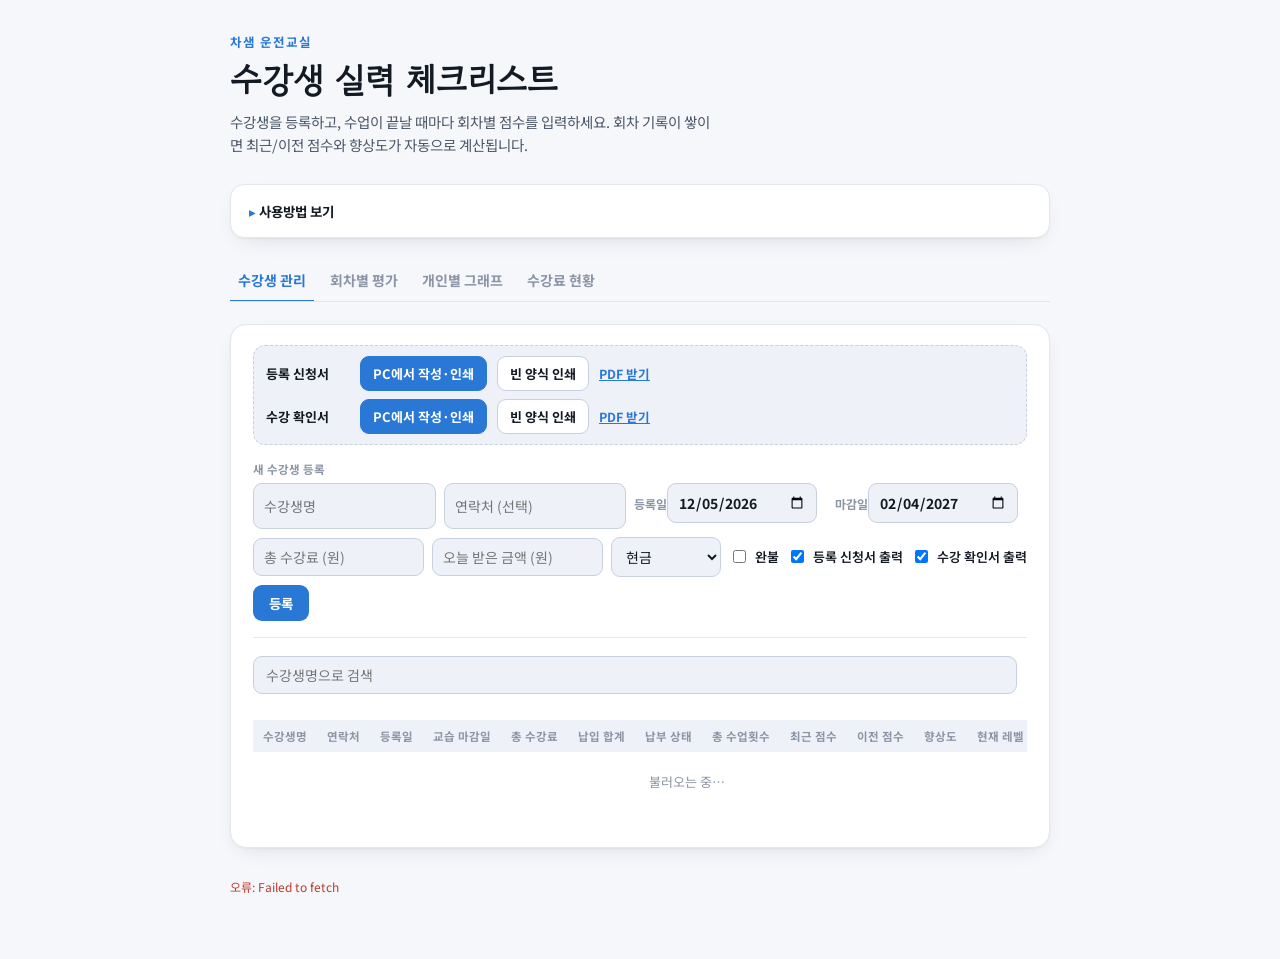
<file: index.html>
<!DOCTYPE html>
<html>
<head>
  <base target="_top">
  <meta charset="utf-8">
  <meta name="viewport" content="width=device-width, initial-scale=1">
  <link rel="preconnect" href="https://fonts.googleapis.com">
  <link rel="preconnect" href="https://fonts.gstatic.com" crossorigin>
  <link href="https://fonts.googleapis.com/css2?family=Gowun+Dodum&family=Noto+Sans+KR:wght@400;500;600;700;800&display=swap" rel="stylesheet">
  <link rel="stylesheet" href="style.css">

</head>
<body>
  <div class="wrap">

    <div class="server-warn" id="serverWarn" hidden></div>

    <header class="top">
      <span class="eyebrow">차샘 운전교실</span>
      <h1>수강생 실력 체크리스트</h1>
      <p class="sub">수강생을 등록하고, 수업이 끝날 때마다 회차별 점수를 입력하세요. 회차 기록이 쌓이면 최근/이전 점수와 향상도가 자동으로 계산됩니다.</p>
    </header>

    <details class="usage-guide">
      <summary>사용방법 보기</summary>
      <ol>
        <li><b>'수강생 관리'</b> 탭에 수강생 기본정보를 입력합니다.</li>
        <li><b>'회차별 평가'</b> 탭에서 수업할 때마다 수강생을 고르고 회차를 입력합니다.</li>
        <li>기본조작부터 위험대처까지 0~100점으로 평가합니다.</li>
        <li>종합점수는 10개 평가항목의 평균으로 자동 계산됩니다.</li>
        <li>이전점수와 향상도는 같은 수강생의 이전 회차 기록을 기준으로 자동 표시됩니다.</li>
        <li>점수 기준: <b>0~59 집중 연습 / 60~74 연습 필요 / 75~89 가능 / 90~100 능숙</b></li>
        <li>점수 셀은 위 색상으로 실력 수준을 쉽게 확인할 수 있습니다 (스프레드시트에서도 동일하게 표시됩니다).</li>
        <li>수강생별 기록을 계속 추가하면 회차별 실력 변화를 누적 관리할 수 있습니다.</li>
      </ol>
    </details>

    <nav class="tabs">
      <button type="button" class="tab-btn is-active" data-tab="roster">수강생 관리</button>
      <button type="button" class="tab-btn" data-tab="sessions">회차별 평가</button>
      <button type="button" class="tab-btn" data-tab="chart">개인별 그래프</button>
      <button type="button" class="tab-btn" data-tab="payments">수강료 현황</button>
    </nav>

    <!-- ================= 탭 1: 수강생 관리 ================= -->
    <section id="tabRoster" class="tab-panel">
      <div class="panel-card">
        <div class="blank-forms">
          <div class="blank-row">
            <b class="blank-name">등록 신청서</b>
            <button type="button" id="fillAppOpen" class="blank-primary">PC에서 작성·인쇄</button>
            <button type="button" id="blankAppPrint">빈 양식 인쇄</button>
            <a class="blank-dl" href="blank_application.pdf" download="실내운전교습_등록신청서_빈양식.pdf">PDF 받기</a>
          </div>
          <div class="blank-row">
            <b class="blank-name">수강 확인서</b>
            <button type="button" id="fillCertOpen" class="blank-primary">PC에서 작성·인쇄</button>
            <button type="button" id="blankCertPrint">빈 양식 인쇄</button>
            <a class="blank-dl" href="blank_certificate.pdf" download="실내운전_수강확인서_빈양식.pdf">PDF 받기</a>
          </div>
        </div>

        <div class="add-student">
          <label>새 수강생 등록</label>
          <div class="add-student-row">
            <input type="text" id="newStudentName" placeholder="수강생명">
            <input type="text" id="newStudentContact" placeholder="연락처 (선택)">
            <label class="date-field"><span>등록일</span><input type="date" id="newStudentDate"></label>
            <label class="date-field"><span>마감일</span><input type="date" id="newStudentEnd"></label>
          </div>
          <div class="add-student-row add-student-row2">
            <input type="text" id="newStudentFee" inputmode="numeric" placeholder="총 수강료 (원)">
            <input type="text" id="newStudentAmount" inputmode="numeric" placeholder="오늘 받은 금액 (원)">
            <select id="newStudentMethod" aria-label="결제방법">
              <option value="현금">현금</option>
              <option value="카드">카드</option>
              <option value="계좌이체">계좌이체</option>
            </select>
            <label class="print-check"><input type="checkbox" id="newStudentPaidOff"> 완불</label>
            <label class="print-check"><input type="checkbox" id="printAppOnAdd" checked> 등록 신청서 출력</label>
            <label class="print-check"><input type="checkbox" id="printCertOnAdd" checked> 수강 확인서 출력</label>
            <button type="button" id="addStudentBtn">등록</button>
          </div>
        </div>

        <div class="roster-search">
          <input type="text" id="rosterSearch" placeholder="수강생명으로 검색">
          <span class="roster-count" id="rosterCount"></span>
        </div>

        <div class="pay-summary" id="paySummary"></div>

        <div class="table-scroll">
          <table class="roster-table">
            <thead>
              <tr>
                <th>수강생명</th><th>연락처</th><th>등록일</th><th>교습 마감일</th><th>총 수강료</th><th>납입 합계</th><th>납부 상태</th><th>총 수업횟수</th>
                <th>최근 점수</th><th>이전 점수</th><th>향상도</th><th>현재 레벨</th>
                <th>강사 메모</th><th></th>
              </tr>
            </thead>
            <tbody id="rosterBody">
              <tr><td colspan="14" class="empty-row">불러오는 중…</td></tr>
            </tbody>
          </table>
        </div>

        <div class="pagination" id="rosterPagination"></div>
      </div>
    </section>

    <!-- ================= 탭 2: 회차별 평가 ================= -->
    <section id="tabSessions" class="tab-panel" hidden>

      <div class="report-card">
        <div class="report-top">
          <div class="field">
            <label for="studentSelect">수강생 선택</label>
            <input type="text" id="studentSearch" class="student-search" placeholder="이름검색">
            <select id="studentSelect"></select>
          </div>
          <div class="field">
            <label>최근 종합점수</label>
            <div class="field-value" id="reportAvg">-</div>
          </div>
          <div class="field">
            <label>이전 점수</label>
            <div class="field-value" id="reportPrev">-</div>
          </div>
          <div class="field">
            <label>향상도</label>
            <div class="field-value" id="reportDelta">-</div>
          </div>
        </div>

        <div class="field-inline">
          <span>현재 레벨 · <b id="reportLevel">-</b></span>
          <span>총 수업횟수 · <b id="reportSessionCount">0</b>회</span>
          <button type="button" class="roster-link report-print-btn" id="reportPrintBtn">성적표 출력</button>
        </div>

        <div class="table-scroll">
          <table class="report-table">
            <thead><tr><th>평가 항목</th><th>최근 점수</th><th>평가</th></tr></thead>
            <tbody id="reportTableBody"></tbody>
          </table>
        </div>

        <div class="report-focus">
          <div class="report-focus-head">🎯 집중 보완 영역</div>
          <div id="focusBody">불러오는 중…</div>
          <div class="focus-memo">
            <label for="focusMemo">강사 메모</label>
            <textarea id="focusMemo" placeholder="이 수강생이 집중해야 할 부분을 메모해보세요..."></textarea>
            <span class="focus-memo-status" id="focusMemoStatus">&nbsp;</span>
          </div>
        </div>
      </div>

      <div class="group" id="sessionFormGroup">
        <div class="group-head session-head">
          <div class="group-title"><span id="sessionFormLabel">새 회차 입력</span><span class="session-no-line"><span id="nextSessionNo">1</span>회차</span></div>
          <input type="date" id="sessionDate" class="date-input">
        </div>

        <div class="subgroup-title"><span>1단계</span>기능시험 항목</div>
        <div id="courseRows"></div>

        <div class="subgroup-title"><span>2단계</span>도로주행 항목</div>
        <div id="roadRows"></div>

        <div class="edit-banner" id="editBanner" hidden>
          <span id="editBannerText"></span>
          <button type="button" id="cancelEditBtn">취소</button>
        </div>

        <div class="session-actions">
          <div class="session-preview">이번 회차 종합점수 미리보기 · <b id="previewTotal">0</b>점</div>
          <button type="button" id="saveSessionBtn">이번 회차 저장</button>
        </div>
      </div>

      <div class="group">
        <div class="group-head">
          <div class="group-title">수업 이력</div>
          <button type="button" class="reset" id="deleteLastBtn">마지막 회차 삭제</button>
        </div>
        <div class="table-scroll">
          <table class="history-table">
            <thead id="historyHead"></thead>
            <tbody id="historyBody">
              <tr><td class="empty-row">아직 기록이 없어요.</td></tr>
            </tbody>
          </table>
        </div>
        <div class="pagination" id="historyPagination"></div>
      </div>
    </section>

    <!-- ================= 탭 3: 그래프 ================= -->
    <section id="tabChart" class="tab-panel" hidden>
      <div class="group">
        <div class="group-head">
          <div class="group-title">종합 그래프<span class="session-no-line" id="chartPeriodLabel"></span></div>
        </div>

        <div class="chart-student-picker">
          <input type="text" id="chartStudentSearch" class="student-search" placeholder="이름">
          <select id="chartStudentSelect"></select>
          <select id="chartMetricSelect">
            <option value="total">종합점수</option>
          </select>
        </div>

        <div class="chart-granularity" id="chartGranularity">
          <button type="button" class="gran-btn is-active" data-gran="day">일</button>
          <button type="button" class="gran-btn" data-gran="week">주</button>
          <button type="button" class="gran-btn" data-gran="month">월</button>
        </div>

        <div id="sessionChartWrap" class="chart-wrap">불러오는 중…</div>
      </div>

      <div class="group">
        <div class="group-head">
          <div class="group-title">기능별 최근 점수<span class="session-no-line" id="itemBarPeriodLabel"></span></div>
        </div>
        <div class="subgroup-title"><span>1단계</span>기능시험 항목</div>
        <div id="itemBarCourse" class="item-bar-list"></div>
        <div class="subgroup-title"><span>2단계</span>도로주행 항목</div>
        <div id="itemBarRoad" class="item-bar-list"></div>
      </div>
    </section>

    <!-- ================= 탭 4: 수강료 현황 (주간/월간) ================= -->
    <section id="tabPayments" class="tab-panel" hidden>
      <div class="group">
        <div class="group-head">
          <div class="group-title">수강료 현황<span class="session-no-line" id="payPeriodLabel"></span></div>
        </div>

        <div class="pay-mode" id="payMode">
          <button type="button" class="pay-mode-btn is-active" data-mode="week">주간</button>
          <button type="button" class="pay-mode-btn" data-mode="month">월간</button>
        </div>

        <div class="pay-nav">
          <button type="button" id="payPrev" aria-label="이전">◀</button>
          <input type="date" id="payDate">
          <button type="button" id="payNext" aria-label="다음">▶</button>
          <button type="button" id="payToday">이번 주</button>
        </div>

        <div class="pay-summary" id="payRangeSummary"></div>

        <div class="table-scroll">
          <table class="history-table pay-table">
            <thead><tr><th>납입일</th><th>수강생명</th><th>결제방법</th><th>납입 금액</th></tr></thead>
            <tbody id="payBody"><tr><td colspan="4" class="empty-row">불러오는 중…</td></tr></tbody>
            <tfoot id="payFoot"></tfoot>
          </table>
        </div>
      </div>
    </section>

    <footer>
      <span class="note" id="statusNote">불러오는 중…</span>
    </footer>
  </div>

  <!-- 수강료 납입 관리 (분납: 계약금 / 중도금 / 잔금) -->
  <dialog id="payDialog" class="pay-dialog">
    <div class="pd-head"><b id="pdTitle"></b><button type="button" id="pdClose" aria-label="닫기">✕</button></div>

    <div class="pd-fee">
      <label for="pdFee">총 수강료</label>
      <input type="text" id="pdFee" inputmode="numeric" placeholder="금액 (원)">
      <span id="pdStatus" class="pay-badge"></span>
    </div>
    <div class="pd-sums" id="pdSums"></div>

    <div class="table-scroll">
      <table class="history-table pd-table">
        <thead><tr><th>납입일</th><th>구분</th><th>방법</th><th>금액</th><th></th></tr></thead>
        <tbody id="pdBody"></tbody>
      </table>
    </div>

    <div class="pd-add">
      <div class="pd-add-title">납입 추가</div>
      <div class="pd-row">
        <input type="date" id="pdDate">
        <input type="text" id="pdAmount" inputmode="numeric" placeholder="금액 (원)">
        <select id="pdMethod" aria-label="결제방법">
          <option value="현금">현금</option>
          <option value="카드">카드</option>
          <option value="계좌이체">계좌이체</option>
        </select>
      </div>
      <div class="pd-row">
        <input type="text" id="pdMemo" list="pdMemoList" placeholder="구분 (비워두면 자동: 계약금/잔금…)">
        <datalist id="pdMemoList"><option value="계약금"><option value="중도금"><option value="잔금"><option value="전액"></datalist>
      </div>
      <label class="print-check pd-paidoff"><input type="checkbox" id="pdPaidOff"> 완불 처리 (이번 납입으로 모두 납부)</label>
      <div class="pd-msg" id="pdMsg" role="alert" hidden></div>
      <div class="pd-actions">
        <button type="button" id="pdSave">납입 저장</button>
        <button type="button" id="pdUnpaid" class="pd-ghost" hidden>완불 취소</button>
      </div>
    </div>
  </dialog>

  <!-- 양식 작성 화면: 빈칸에 직접 입력한 뒤 인쇄 -->
  <dialog id="fillDialog" class="fill-dialog">
    <div class="fd-head">
      <b id="fdTitle">양식 작성</b>
      <span class="fd-actions">
        <button type="button" id="fdPrint">인쇄</button>
        <button type="button" id="fdClose">닫기</button>
      </span>
    </div>
    <p class="fd-help">파란 칸을 눌러 직접 입력하세요. [ &nbsp; ] 체크 칸은 눌러서 ✓ 표시를 켜고 끌 수 있어요. 인쇄창에서 'PDF로 저장'을 고르면 파일로도 저장돼요.</p>
    <iframe id="fdFrame" title="양식 작성"></iframe>
  </dialog>

  <!-- 서류 업로드 (등록 신청서 / 수강 확인서 파일을 PC에서 올려 수강생별로 보관) -->
  <dialog id="docDialog" class="pay-dialog">
    <div class="pd-head"><b id="ddTitle"></b><button type="button" id="ddClose" aria-label="닫기">✕</button></div>
    <p class="dd-help">PC에 저장된 서류 파일(PDF, 사진, 워드 등)을 올리면 수강생별로 구글 드라이브에 보관돼요. 파일 하나당 최대 8MB예요.</p>

    <div class="dd-section">
      <div class="dd-title">등록 신청서</div>
      <ul class="dd-list" id="ddListApplication"></ul>
      <div class="dd-upload">
        <input type="file" id="ddFileApplication" accept=".pdf,.jpg,.jpeg,.png,.gif,.webp,.doc,.docx,.hwp,.hwpx,.xls,.xlsx">
        <button type="button" id="ddUpApplication">업로드</button>
      </div>
    </div>

    <div class="dd-section">
      <div class="dd-title">수강 확인서</div>
      <ul class="dd-list" id="ddListCertificate"></ul>
      <div class="dd-upload">
        <input type="file" id="ddFileCertificate" accept=".pdf,.jpg,.jpeg,.png,.gif,.webp,.doc,.docx,.hwp,.hwpx,.xls,.xlsx">
        <button type="button" id="ddUpCertificate">업로드</button>
      </div>
    </div>

    <div class="pd-msg" id="ddMsg" role="alert" hidden></div>
  </dialog>

  <div id="printArea" class="print-area" aria-hidden="true"></div>

  <script src="app.js"></script>

</body>
</html>
</file>
<file: style.css>
:root{
    color-scheme: light;
    --page:      #f5f7fb;
    --surface:   #ffffff;
    --surface-2: #eef2f8;
    --ink:       #141a24;
    --ink-2:     #4c5768;
    --ink-muted: #8b95a5;
    --line:      #e2e7ee;
    --line-strong: #c7d0dd;
    --accent:    #2a78d6;
    --accent-soft: #dce8fa;
    --good:      #0ca30c;
    --good-soft: #e2f5e2;
    --tier-ok:      #0f7a6c;
    --tier-ok-soft: #dcf5f0;
    --warn:      #9a6400;
    --warn-soft: #fbecd2;
    --bad:       #c0392b;
    --bad-soft:  #fbe4e1;
    --shadow: 0 1px 2px rgba(20,26,36,0.04), 0 8px 24px -12px rgba(20,26,36,0.18);
  }
  @media (prefers-color-scheme: dark){
    :root:not([data-theme="light"]){
      color-scheme: dark;
      --page:      #0c0f16;
      --surface:   #161b26;
      --surface-2: #1d2434;
      --ink:       #f2f5fa;
      --ink-2:     #c3ccdc;
      --ink-muted: #8a93a6;
      --line:      #2a3244;
      --line-strong: #3a4459;
      --accent:    #5b9bef;
      --accent-soft: #223350;
      --good:      #4ecb4e;
      --good-soft: #163420;
      --tier-ok:      #5fd9c5;
      --tier-ok-soft: #123a34;
      --warn:      #ffcf70;
      --warn-soft: #3a2c0a;
      --bad:       #ff8a75;
      --bad-soft:  #3a1613;
      --shadow: 0 1px 2px rgba(0,0,0,0.3), 0 12px 28px -14px rgba(0,0,0,0.6);
    }
  }
  :root[data-theme="dark"]{
    color-scheme: dark;
    --page:      #0c0f16;
    --surface:   #161b26;
    --surface-2: #1d2434;
    --ink:       #f2f5fa;
    --ink-2:     #c3ccdc;
    --ink-muted: #8a93a6;
    --line:      #2a3244;
    --line-strong: #3a4459;
    --accent:    #5b9bef;
    --accent-soft: #223350;
    --good:      #4ecb4e;
    --good-soft: #163420;
    --tier-ok:      #5fd9c5;
    --tier-ok-soft: #123a34;
    --warn:      #ffcf70;
    --warn-soft: #3a2c0a;
    --bad:       #ff8a75;
    --bad-soft:  #3a1613;
    --shadow: 0 1px 2px rgba(0,0,0,0.3), 0 12px 28px -14px rgba(0,0,0,0.6);
  }

  *{ box-sizing:border-box; }
  html,body{ margin:0; padding:0; }
  body{
    background:var(--page);
    color:var(--ink);
    font-family:"Noto Sans KR", system-ui, -apple-system, "Segoe UI", sans-serif;
  }
  .wrap{
    max-width:860px;
    margin:0 auto;
    padding:32px 20px 64px;
  }

  .usage-guide{
    background:var(--surface);
    border:1px solid var(--line);
    border-radius:14px;
    padding:4px 18px;
    margin-bottom:22px;
    box-shadow:var(--shadow);
  }
  .usage-guide summary{
    cursor:pointer;
    padding:12px 0;
    font-size:13.5px;
    font-weight:700;
    color:var(--ink);
    list-style:none;
  }
  .usage-guide summary::-webkit-details-marker{ display:none; }
  .usage-guide summary::before{ content:"▸ "; color:var(--accent); }
  .usage-guide[open] summary::before{ content:"▾ "; }
  .usage-guide ol{
    margin:0;
    padding:0 0 16px 20px;
    font-size:13.5px;
    line-height:1.9;
    color:var(--ink-2);
  }
  .usage-guide ol b{ color:var(--ink); }

  .tabs{
    display:flex;
    gap:8px;
    margin-bottom:22px;
    border-bottom:1px solid var(--line);
  }
  .tab-btn{
    font:inherit;
    font-size:14px;
    font-weight:700;
    color:var(--ink-muted);
    background:transparent;
    border:none;
    padding:10px 4px;
    margin-bottom:-1px;
    border-bottom:2px solid transparent;
    cursor:pointer;
  }
  .tab-btn.is-active{ color:var(--accent); border-bottom-color:var(--accent); }
  .tab-btn:hover{ color:var(--ink); }
  .tab-btn:focus-visible{ outline:2px solid var(--accent); outline-offset:2px; }

  .panel-card{
    background:var(--surface);
    border:1px solid var(--line);
    border-radius:16px;
    padding:20px 22px 22px;
    box-shadow:var(--shadow);
    margin-bottom:24px;
  }

  .roster-search{
    display:flex;
    align-items:center;
    gap:10px;
    margin-bottom:14px;
  }
  .roster-search input{
    flex:1;
    font:inherit;
    font-size:14px;
    color:var(--ink);
    background:var(--surface-2);
    border:1px solid var(--line-strong);
    border-radius:9px;
    padding:8px 12px;
  }
  .roster-search input:focus-visible{ outline:2px solid var(--accent); outline-offset:1px; }
  .roster-count{
    font-size:12.5px;
    color:var(--ink-muted);
    white-space:nowrap;
  }

  .pagination{
    display:flex;
    justify-content:center;
    align-items:center;
    gap:6px;
    margin-top:14px;
    flex-wrap:wrap;
  }
  .page-btn{
    font:inherit;
    font-size:13px;
    font-weight:600;
    min-width:32px;
    padding:6px 8px;
    color:var(--ink-2);
    background:var(--surface);
    border:1px solid var(--line-strong);
    border-radius:8px;
    cursor:pointer;
  }
  .page-btn:hover{ border-color:var(--accent); color:var(--accent); }
  .page-btn.is-active{ background:var(--accent); border-color:var(--accent); color:#fff; }
  .page-btn:disabled{ opacity:0.4; cursor:default; }
  .page-btn:focus-visible{ outline:2px solid var(--accent); outline-offset:2px; }

  .table-scroll{ overflow-x:auto; }

  .roster-table, .history-table{
    width:100%;
    border-collapse:collapse;
    min-width:640px;
  }
  .roster-table th, .history-table th{
    text-align:left;
    font-size:11.5px;
    font-weight:700;
    color:var(--ink-muted);
    background:var(--surface-2);
    padding:8px 10px;
    white-space:nowrap;
  }
  .roster-table th, .history-table th{ text-align:center; }
  .roster-table td:nth-child(7),
  .roster-table td:nth-child(8),
  .roster-table td:nth-child(9),
  .roster-table td:nth-child(10){ text-align:center; }
  .roster-table td.pay-amount{ text-align:right; font-weight:700; white-space:nowrap; }
  .history-table td{ text-align:center; }
  .roster-table td, .history-table td{
    padding:8px 10px;
    font-size:13px;
    border-bottom:1px solid var(--line);
    white-space:nowrap;
  }
  .roster-table tbody tr:last-child td, .history-table tbody tr:last-child td{ border-bottom:none; }
  .roster-table td.name{ font-weight:700; white-space:normal; }
  .empty-row{ color:var(--ink-muted); text-align:center; padding:20px 0 !important; white-space:normal; }

  .dtxt-up{ color:var(--good); font-weight:700; }
  .dtxt-down{ color:var(--bad); font-weight:700; }
  .dtxt-flat{ color:var(--ink-muted); }

  .cell-input{
    font:inherit;
    font-size:13px;
    color:var(--ink);
    background:var(--surface-2);
    border:1px solid var(--line-strong);
    border-radius:7px;
    padding:5px 7px;
    width:100%;
    min-width:100px;
  }
  .cell-input:focus-visible{ outline:2px solid var(--accent); outline-offset:1px; }
  .cell-memo{ min-width:180px; }

  .roster-link{
    font:inherit;
    font-size:12.5px;
    font-weight:700;
    color:var(--accent);
    background:var(--accent-soft);
    border:none;
    border-radius:7px;
    padding:6px 10px;
    cursor:pointer;
    white-space:nowrap;
  }
  .roster-link:hover{ filter:brightness(1.05); }

  .field-inline{
    display:flex;
    gap:20px;
    flex-wrap:wrap;
    font-size:13px;
    color:var(--ink-2);
    margin-bottom:16px;
  }
  .field-inline b{ color:var(--ink); }

  .subgroup-title{
    font-size:13.5px;
    font-weight:700;
    color:var(--ink);
    padding:14px 0 6px;
  }
  .subgroup-title span{
    display:inline-block;
    font-size:11px;
    font-weight:700;
    color:var(--accent);
    background:var(--accent-soft);
    border-radius:999px;
    padding:2px 8px;
    margin-right:8px;
    vertical-align:1px;
  }

  .session-head{ align-items:center; }
  .date-input{
    font:inherit;
    font-size:13px;
    color:var(--ink);
    background:var(--surface-2);
    border:1px solid var(--line-strong);
    border-radius:8px;
    padding:6px 9px;
  }
  .date-input:focus-visible{ outline:2px solid var(--accent); outline-offset:1px; }

  .edit-banner{
    display:flex;
    align-items:center;
    justify-content:space-between;
    gap:10px;
    background:var(--accent-soft);
    border:1px solid var(--line);
    border-radius:10px;
    padding:10px 14px;
    margin-top:12px;
    font-size:13px;
    color:var(--ink);
  }
  .edit-banner button{
    font:inherit;
    font-size:12.5px;
    font-weight:700;
    color:var(--ink-2);
    background:var(--surface);
    border:1px solid var(--line-strong);
    border-radius:8px;
    padding:5px 12px;
    cursor:pointer;
  }
  .edit-banner button:hover{ border-color:var(--bad); color:var(--bad); }

  .row-edit-btn{
    font:inherit;
    font-size:12px;
    font-weight:700;
    color:var(--accent);
    background:var(--accent-soft);
    border:none;
    border-radius:7px;
    padding:5px 10px;
    cursor:pointer;
    white-space:nowrap;
  }
  .row-edit-btn:hover{ filter:brightness(1.05); }

  .session-actions{
    display:flex;
    align-items:center;
    justify-content:space-between;
    gap:12px;
    flex-wrap:wrap;
    padding-top:16px;
    margin-top:6px;
    border-top:1px solid var(--line);
  }
  .session-preview{ font-size:13.5px; color:var(--ink-2); }
  .session-preview b{ font-family:"Gowun Dodum", sans-serif; font-size:18px; color:var(--accent); }
  #saveSessionBtn{
    font:inherit;
    font-size:14px;
    font-weight:700;
    color:#fff;
    background:var(--accent);
    border:none;
    border-radius:10px;
    padding:10px 20px;
    cursor:pointer;
  }
  #saveSessionBtn:hover{ filter:brightness(1.08); }
  #saveSessionBtn:disabled{ opacity:0.6; cursor:default; }

  header.top{
    display:flex;
    flex-direction:column;
    gap:8px;
    margin-bottom:28px;
  }
  .eyebrow{
    font-size:12.5px;
    font-weight:700;
    letter-spacing:0.08em;
    color:var(--accent);
    text-transform:uppercase;
  }
  h1{
    font-family:"Gowun Dodum", "Noto Sans KR", sans-serif;
    font-size:clamp(26px, 4vw, 34px);
    line-height:1.25;
    margin:0;
    text-wrap:balance;
  }
  .sub{
    margin:0;
    color:var(--ink-2);
    font-size:14.5px;
    line-height:1.6;
    max-width:60ch;
  }

  .group{
    background:var(--surface);
    border:1px solid var(--line);
    border-radius:16px;
    padding:6px 22px 14px;
    margin-bottom:18px;
    box-shadow:var(--shadow);
  }
  .group-head{
    display:flex;
    align-items:baseline;
    justify-content:space-between;
    gap:10px;
    padding:16px 0 10px;
    border-bottom:1px solid var(--line);
    margin-bottom:6px;
  }
  .group-title{
    font-size:15px;
    font-weight:700;
  }
  #tabChart .group-title{ font-size:19px; }
  .group-title span{
    display:inline-block;
    font-size:11.5px;
    font-weight:700;
    color:var(--accent);
    background:var(--accent-soft);
    border-radius:999px;
    padding:2px 9px;
    margin-right:8px;
    vertical-align:2px;
  }
  .group-title .session-no-line,
  .group-title #sessionFormLabel{
    display:inline;
    font-size:inherit;
    font-weight:inherit;
    color:inherit;
    background:none;
    border-radius:0;
    padding:0;
    margin-right:0;
    vertical-align:baseline;
  }
  .group-title .session-no-line{
    font-weight:600;
    color:var(--ink-muted);
  }
  .session-no-line::before{ content:" · "; color:var(--ink-muted); }
  .row{
    display:grid;
    grid-template-columns:96px 1fr 60px;
    align-items:center;
    gap:14px;
    padding:11px 0;
    border-bottom:1px solid var(--line);
  }
  .row:last-child{ border-bottom:none; }
  .row-label{
    font-size:13.5px;
    font-weight:600;
    color:var(--ink);
  }

  .tier-range{
    -webkit-appearance:none;
    appearance:none;
    width:100%;
    height:14px;
    border-radius:999px;
    background:var(--surface-2);
    cursor:pointer;
  }
  .tier-range::-webkit-slider-runnable-track{
    height:14px;
    border-radius:999px;
    background:transparent;
  }
  .tier-range::-moz-range-track{
    height:14px;
    border-radius:999px;
    background:var(--surface-2);
  }
  .tier-range::-moz-range-progress{
    height:14px;
    border-radius:999px;
    background:var(--fill-color, var(--accent));
  }
  .tier-range::-webkit-slider-thumb{
    -webkit-appearance:none;
    width:24px;
    height:24px;
    margin-top:-5px;
    border-radius:50%;
    background:var(--surface);
    border:3px solid var(--fill-color, var(--accent));
    box-shadow:0 1px 3px rgba(0,0,0,0.25);
    cursor:grab;
  }
  .tier-range::-moz-range-thumb{
    width:24px;
    height:24px;
    border-radius:50%;
    background:var(--surface);
    border:3px solid var(--fill-color, var(--accent));
    box-shadow:0 1px 3px rgba(0,0,0,0.25);
    cursor:grab;
  }
  .tier-range:active::-webkit-slider-thumb{ cursor:grabbing; }
  .tier-range:focus-visible{ outline:2px solid var(--accent); outline-offset:3px; }

  .score-input{
    width:60px;
    font:inherit;
    font-size:14px;
    font-weight:700;
    font-variant-numeric:tabular-nums;
    text-align:right;
    color:var(--ink);
    background:var(--surface-2);
    border:1px solid var(--line-strong);
    border-radius:8px;
    padding:6px 8px;
  }
  .score-input:focus-visible{ outline:2px solid var(--accent); outline-offset:1px; }
  .score-input.tier-master{ border-color:var(--good); }
  .score-input.tier-ok{ border-color:var(--tier-ok); }
  .score-input.tier-practice{ border-color:var(--warn); }
  .score-input.tier-focus{ border-color:var(--bad); }

  .score-chip{
    display:inline-block;
    min-width:34px;
    text-align:center;
    padding:3px 9px;
    border-radius:7px;
    font-weight:700;
    font-variant-numeric:tabular-nums;
  }
  .score-chip.tier-master{ background:var(--good-soft); color:var(--good); }
  .score-chip.tier-ok{ background:var(--tier-ok-soft); color:var(--tier-ok); }
  .score-chip.tier-practice{ background:var(--warn-soft); color:var(--warn); }
  .score-chip.tier-focus{ background:var(--bad-soft); color:var(--bad); }

  .report-card{
    background:var(--surface);
    border:1px solid var(--line);
    border-radius:16px;
    padding:20px 22px 22px;
    margin-bottom:26px;
    box-shadow:var(--shadow);
  }
  .report-top{
    display:grid;
    grid-template-columns:1.1fr 1fr 1fr 1fr;
    gap:12px;
    margin-bottom:14px;
  }
  .report-top .field{ text-align:center; }
  .field label{
    display:block;
    font-size:11.5px;
    font-weight:700;
    color:var(--ink-muted);
    letter-spacing:0.02em;
    margin-bottom:6px;
  }
  .field select{
    width:100%;
    font:inherit;
    font-size:13.5px;
    font-weight:600;
    color:var(--ink);
    background:var(--surface-2);
    border:1px solid var(--line-strong);
    border-radius:8px;
    padding:6px 10px;
    text-align:center;
    text-align-last:center;
  }
  .field select:focus-visible{ outline:2px solid var(--accent); outline-offset:1px; }
  .student-search{
    width:100%;
    font:inherit;
    font-size:13px;
    color:var(--ink);
    background:var(--surface);
    border:1px solid var(--line-strong);
    border-radius:8px;
    padding:6px 8px;
    margin-bottom:6px;
    text-align:center;
  }
  .student-search:focus-visible{ outline:2px solid var(--accent); outline-offset:1px; }
  .field-value{
    font-family:"Gowun Dodum", sans-serif;
    font-size:27px;
    color:var(--ink);
    padding-top:2px;
  }
  #reportAvg{ color:var(--accent); font-weight:700; font-size:40px; display:block; padding:4px 0; }
  .field-value.delta-up{ color:var(--good); }
  .field-value.delta-down{ color:var(--bad); }
  .field-value.delta-flat{ color:var(--ink-muted); font-family:"Noto Sans KR", sans-serif; font-size:15px; font-weight:600; }

  .add-student{
    margin-bottom:18px;
    padding-bottom:16px;
    border-bottom:1px solid var(--line);
  }
  .add-student label{
    display:block;
    font-size:11.5px;
    font-weight:700;
    color:var(--ink-muted);
    margin-bottom:6px;
  }
  .add-student-row{
    display:flex;
    flex-wrap:wrap;
    gap:8px;
  }
  .add-student-row input{
    flex:1 1 140px;
    font:inherit;
    font-size:14px;
    color:var(--ink);
    background:var(--surface-2);
    border:1px solid var(--line-strong);
    border-radius:9px;
    padding:8px 10px;
  }
  .add-student-row input:focus-visible{ outline:2px solid var(--accent); outline-offset:1px; }
  .add-student-row button{
    font:inherit;
    font-size:13.5px;
    font-weight:700;
    color:#fff;
    background:var(--accent);
    border:none;
    border-radius:9px;
    padding:8px 16px;
    cursor:pointer;
  }
  .add-student-row button:hover{ filter:brightness(1.08); }
  .add-student-row button:disabled{ opacity:0.6; cursor:default; }

  .report-table{
    width:100%;
    border-collapse:collapse;
    margin-bottom:18px;
  }
  .report-table th{
    text-align:center;
    font-size:12px;
    font-weight:700;
    color:var(--ink-muted);
    background:var(--surface-2);
    padding:8px 12px;
  }
  .report-table th:first-child{ border-radius:8px 0 0 8px; }
  .report-table th:last-child{ border-radius:0 8px 8px 0; }
  .report-table td{
    padding:9px 12px;
    font-size:13.5px;
    border-bottom:1px solid var(--line);
  }
  .report-table td:nth-child(2),
  .report-table td:nth-child(3){ text-align:center; }
  .report-table tbody tr:last-child td{ border-bottom:none; }
  .report-table td.score{
    font-weight:700;
    font-variant-numeric:tabular-nums;
  }
  .report-table td.muted{ color:var(--ink-muted); }

  .report-focus{
    background:var(--warn-soft);
    border:1px solid var(--line);
    border-radius:12px;
    padding:14px 18px;
    margin-bottom:16px;
  }
  .report-focus-head{
    font-size:13px;
    font-weight:700;
    color:var(--ink);
    margin-bottom:8px;
  }
  .report-focus ol{
    margin:0;
    padding-left:20px;
    font-size:13.5px;
    color:var(--ink-2);
    line-height:1.7;
  }
  .report-focus ol b{ color:var(--ink); }
  .report-focus p{
    margin:0;
    font-size:13.5px;
    color:var(--ink-2);
  }

  .chart-student-picker{
    display:flex;
    gap:6px;
    margin-top:10px;
    flex-wrap:nowrap;
  }
  .chart-student-picker .student-search{
    flex:0.7 1 0;
    min-width:0;
    margin-bottom:0;
  }
  .chart-student-picker select{
    flex:1 1 0;
    min-width:0;
    font:inherit;
    font-size:13px;
    font-weight:600;
    color:var(--ink);
    background:var(--surface-2);
    border:1px solid var(--line-strong);
    border-radius:8px;
    padding:6px 6px;
  }
  .chart-student-picker #chartMetricSelect{ flex:1.6 1 0; }
  .chart-student-picker select:focus-visible{ outline:2px solid var(--accent); outline-offset:1px; }

  .chart-granularity{
    display:flex;
    gap:4px;
    background:var(--surface-2);
    border-radius:9px;
    padding:3px;
    margin-top:10px;
    width:100%;
  }
  .gran-btn{
    flex:1 1 0;
    font:inherit;
    font-size:13px;
    font-weight:700;
    color:var(--ink-2);
    background:transparent;
    border:none;
    border-radius:7px;
    padding:8px 14px;
    cursor:pointer;
  }
  .gran-btn.is-active{ background:var(--accent); color:#fff; }
  .gran-btn:focus-visible{ outline:2px solid var(--accent); outline-offset:1px; }

  .chart-wrap{
    padding:10px 0 6px;
  }
  .chart-wrap svg{
    display:block;
    width:100%;
    height:auto;
  }
  .chart-empty{
    margin:0;
    padding:24px 0;
    text-align:center;
    color:var(--ink-muted);
    font-size:13px;
  }

  .item-bar-list{ padding-bottom:4px; }
  .item-bar-row{
    display:grid;
    grid-template-columns:88px 1fr 42px;
    align-items:center;
    gap:12px;
    padding:9px 0;
    border-bottom:1px solid var(--line);
  }
  .item-bar-row:last-child{ border-bottom:none; }
  .item-bar-label{ font-size:13px; font-weight:600; color:var(--ink); }
  .item-bar-track{
    position:relative;
    height:14px;
    border-radius:999px;
    background:var(--surface-2);
    overflow:hidden;
  }
  .item-bar-fill{
    position:absolute;
    inset:0 auto 0 0;
    height:100%;
    border-radius:999px;
  }
  .item-bar-fill.tier-master{ background:var(--good); }
  .item-bar-fill.tier-ok{ background:var(--tier-ok); }
  .item-bar-fill.tier-practice{ background:var(--warn); }
  .item-bar-fill.tier-focus{ background:var(--bad); }
  .item-bar-value{
    font-size:13px;
    font-weight:700;
    text-align:right;
    font-variant-numeric:tabular-nums;
    color:var(--ink);
  }

  .focus-memo{
    margin-top:12px;
    padding-top:12px;
    border-top:1px solid var(--line);
  }
  .focus-memo label{
    display:block;
    font-size:11.5px;
    font-weight:700;
    color:var(--ink-muted);
    margin-bottom:6px;
  }
  .focus-memo textarea{
    width:100%;
    min-height:56px;
    resize:vertical;
    font:inherit;
    font-size:13px;
    color:var(--ink);
    background:var(--surface);
    border:1px solid var(--line-strong);
    border-radius:9px;
    padding:8px 10px;
  }
  .focus-memo textarea:focus-visible{ outline:2px solid var(--accent); outline-offset:1px; }
  .focus-memo-status{
    display:block;
    margin-top:5px;
    font-size:11.5px;
    color:var(--good);
    min-height:14px;
  }

  footer{
    display:flex;
    align-items:center;
    justify-content:space-between;
    gap:12px;
    flex-wrap:wrap;
    padding-top:6px;
  }
  .note{
    font-size:12px;
    color:var(--ink-muted);
  }
  button.reset{
    font:inherit;
    font-size:13px;
    font-weight:600;
    color:var(--ink-2);
    background:var(--surface);
    border:1px solid var(--line-strong);
    border-radius:9px;
    padding:8px 14px;
    cursor:pointer;
  }
  button.reset:hover{ border-color:var(--bad); color:var(--bad); }
  button.reset:focus-visible{ outline:2px solid var(--accent); outline-offset:2px; }
  button.reset:disabled{ opacity:0.6; cursor:default; }

  @media (max-width:520px){
    .row{ grid-template-columns:76px 1fr 52px; gap:10px; }
    .row-label{ font-size:12.5px; }
    .report-top{ grid-template-columns:1fr 1fr; }

    .group-title{ display:flex; flex-direction:column; align-items:flex-start; gap:2px; }
    .group-title .session-no-line{ display:block; font-size:12.5px; }
    .session-no-line::before{ content:""; }

    .usage-guide{ padding:4px 12px; }
  }
  

  /* ---- 받은 금액 / 결제방법 / 신청서 출력 ---- */
  .add-student-row2{ margin-top:8px; align-items:center; }
  .add-student-row select{
    flex:0 1 110px;
    font:inherit;
    font-size:14px;
    color:var(--ink);
    background:var(--surface-2);
    border:1px solid var(--line-strong);
    border-radius:9px;
    padding:8px 10px;
  }
  .add-student .print-check{
    display:flex; align-items:center; gap:6px;
    margin:0; font-size:13px; font-weight:600; color:var(--ink);
    white-space:nowrap;
  }
  .add-student .print-check input{ flex:none; width:auto; }
  .cell-amount{ min-width:110px; text-align:right; }
  .cell-method{ min-width:70px; }
  .roster-print{ margin-left:6px; }

  /* ---- 인쇄용 서류 (등록 신청서 / 수강 확인서) ---- */
  .print-area{ display:none; }
  @media print{
    /* 쪽 여백을 0으로 두면 브라우저가 날짜·제목·주소(머리글/바닥글)를 찍을 자리가 없어서 인쇄에 나오지 않는다.
       대신 원래 여백(위아래 14mm, 좌우 16mm)은 양식 안쪽 여백(padding)으로 준다. */
    @page{ size:A4; margin:0; }
    html, body{ background:#fff !important; margin:0 !important; padding:0 !important; }
    .wrap{ display:none !important; }
    .print-area{ display:block; margin:0; padding:0; color:#000; font-family:"Malgun Gothic","Noto Sans KR",sans-serif; }
    .form-page{ box-sizing:border-box; height:296mm; padding:14mm 16mm; page-break-after:always; break-after:page; }
    .form-page:last-child{ page-break-after:auto; }
    .form-page p{ margin:0; }
    .form-page h1{ text-align:center; color:#000; }
    .form-page .center{ text-align:center; }

    /* 등록 신청서: 구역(제목+교습생정보 / 수강약관 / 필수동의 / 결제·영수)을 A4 한 장에 같은 간격으로 펼쳐서 위아래 여백을 고르게 한다 */
    .app-form{ display:flex; flex-direction:column; justify-content:space-between; font-size:10.5pt; line-height:1.6; }
    .app-form h1{ font-size:19pt; margin:0 0 7mm; }
    .app-form h2{ font-size:11pt; margin:0 0 2mm; }
    .app-form .art{ font-weight:700; margin-top:2mm; }
    .app-form .gap{ margin-top:3mm; }
    .app-form .info-grid{ display:grid; grid-template-columns:1fr 1fr; column-gap:6mm; row-gap:1mm; }
    .app-form .info-grid .span2{ grid-column:1 / -1; }
    .app-form .terms-cols{ column-count:2; column-gap:8mm; font-size:8.2pt; line-height:1.55; }
    .app-form .af-agree{ font-size:9pt; line-height:1.65; }
    .app-form .af-agree p + p{ margin-top:1mm; }
    .app-form .af-pay{ font-size:9.2pt; line-height:1.7; }
    .app-form .sp-line{ margin-top:1.7em; } /* 신청인 줄과 교습소명 사이를 한 줄 띄운다 */
    .app-form .keep{ break-inside:avoid; page-break-inside:avoid; }

    .cert-form{ font-size:10.5pt; line-height:1.6; }
    .cert-form h1{ font-size:22pt; margin:8mm 0 10mm; }
    .cert-table{ width:100%; border-collapse:collapse; margin-bottom:6mm; }
    .cert-table th, .cert-table td{ border:1px solid #000; padding:3.5mm 3mm; text-align:center; }
    .cert-table th{ font-weight:700; width:30mm; }
    .cert-top th{ width:30mm; } .cert-top td{ width:auto; }
    .cert-main th{ width:50mm; font-size:12pt; padding:5mm 3mm; }
    .cert-terms{ margin-top:8mm; font-size:9.5pt; line-height:1.55; }
    .cert-terms .art{ font-weight:700; }
    .cert-terms .gap{ margin-top:3mm; }
    .cert-date{ text-align:center; font-size:14pt; margin-top:12mm; }
    .cert-sign{ text-align:right; font-weight:700; font-size:10pt; margin-top:10mm; }
    .cert-sign img{ height:14mm; vertical-align:middle; margin-left:4mm; }

    .report-form{ font-size:12pt; line-height:1.6; }
    .rp-brand{ text-align:right; font-size:12pt; font-weight:700; }
    .report-form h1{ font-size:24pt; margin:8mm 0 4mm; }
    .rp-meta{ text-align:center; font-size:13pt; margin-bottom:10mm !important; }
    .rp-table{ width:100%; border-collapse:collapse; table-layout:fixed; margin-bottom:10mm; }
    .rp-table th, .rp-table td{ border:1px solid #000; text-align:center; }
    .rp-table th{ background:#f0f0f0; font-size:11pt; padding:3mm; }
    .rp-table td{ font-size:20pt; font-weight:800; padding:9mm 2mm; }
    .rp-table td.rp-up{ color:#0a7d3b; }
    .rp-table td.rp-down{ color:#b3261e; }
    .rp-memo{ border:1px solid #000; }
    .rp-memo-title{ background:#f0f0f0; border-bottom:1px solid #000; font-weight:700; padding:3mm 4mm; }
    .rp-memo-body{ min-height:70mm; padding:5mm; font-size:12pt; line-height:1.7; word-break:keep-all; }
    /* 메모가 길면 A4 한 장을 넘지 않도록 글씨를 단계적으로 줄인다 */
    .rp-memo-body.m1{ font-size:11pt; line-height:1.6; }
    .rp-memo-body.m2{ font-size:10pt; line-height:1.5; }
    .rp-memo-body.m3{ font-size:8.5pt; line-height:1.45; }
    .rp-memo-body.m4{ font-size:7pt; line-height:1.4; }
  }

  /* ---- 결제 합계 ---- */
  .pay-summary{ display:flex; flex-wrap:wrap; gap:8px; margin:0 0 12px; }
  .pay-chip{
    font-size:12.5px; color:var(--ink-muted);
    background:var(--surface-2); border:1px solid var(--line-strong);
    border-radius:9px; padding:6px 10px; white-space:nowrap;
  }
  .pay-chip b{ color:var(--ink); font-weight:700; margin-left:4px; }
  .pay-chip small{ font-size:11px; }
  .pay-total{ border-color:var(--accent); }
  .pay-total b{ color:var(--accent); font-size:14px; }

  /* ---- 수강료 현황 (주간/월간) ---- */
  .tabs{ overflow-x:auto; }
  .tab-btn{ white-space:nowrap; padding-left:8px; padding-right:8px; }
  .pay-mode{ display:inline-flex; border:1px solid var(--line-strong); border-radius:9px; overflow:hidden; margin-bottom:12px; }
  .pay-mode-btn{
    font:inherit; font-size:13px; font-weight:700; padding:7px 18px;
    color:var(--ink-2); background:var(--surface-2); border:none; cursor:pointer;
  }
  .pay-mode-btn.is-active{ background:var(--accent); color:#fff; }
  .pay-nav{ display:flex; align-items:center; gap:8px; margin-bottom:12px; flex-wrap:wrap; }
  .pay-nav button{
    font:inherit; font-size:13px; font-weight:700; padding:7px 12px; cursor:pointer;
    color:var(--ink); background:var(--surface-2); border:1px solid var(--line-strong); border-radius:9px;
  }
  .pay-nav input{
    font:inherit; font-size:14px; color:var(--ink); background:var(--surface-2);
    border:1px solid var(--line-strong); border-radius:9px; padding:7px 10px;
  }
  .pay-table .pay-amount{ text-align:right; font-weight:700; white-space:nowrap; }
  .pay-table tfoot td{ font-weight:800; background:var(--surface-2); border-top:2px solid var(--line-strong); }
  .pay-table tfoot td:first-child{ text-align:right; }

  @media (max-width: 600px){
    .tabs{ gap:2px; }
    .tab-btn{ font-size:12.5px; padding-left:5px; padding-right:5px; }
    .pay-table th, .pay-table td{ padding-left:6px; padding-right:6px; }
  }

  .history-table.pay-table{ min-width:0; }


  /* ---- 분납(납입 관리) ---- */
  .pay-badge{ display:inline-block; font-size:11.5px; font-weight:800; padding:3px 9px; border-radius:999px; white-space:nowrap; }
  .pay-badge.st-paid{ color:var(--good); background:var(--good-soft); }
  .pay-badge.st-part{ color:var(--warn); background:var(--warn-soft); }
  .pay-badge.st-none{ color:var(--bad); background:var(--bad-soft); }
  .pay-badge.st-etc{ color:var(--ink-2); background:var(--surface-2); }
  .pay-balance{ display:block; margin-top:3px; font-size:11px; color:var(--bad); font-weight:700; white-space:nowrap; }
  .pay-owed{ border-color:var(--bad); }
  .pay-owed b{ color:var(--bad); }
  .pay-memo{ display:block; font-size:11px; color:var(--ink-muted); font-weight:600; }
  .roster-pay{ margin-right:6px; background:var(--accent); color:#fff; border-color:var(--accent); }

  .pay-dialog{
    border:1px solid var(--line-strong); border-radius:16px; padding:16px;
    width:calc(100% - 24px); max-width:520px; max-height:calc(100% - 24px); overflow:auto;
    background:var(--surface); color:var(--ink); box-shadow:var(--shadow);
  }
  .pay-dialog::backdrop{ background:rgba(10,14,22,0.55); }
  .pd-head{ display:flex; align-items:center; justify-content:space-between; gap:8px; font-size:16px; margin-bottom:12px; }
  .pd-head button{ font:inherit; font-size:16px; border:none; background:transparent; color:var(--ink-2); cursor:pointer; padding:4px 8px; }
  .pd-fee{ display:flex; align-items:center; gap:8px; flex-wrap:wrap; margin-bottom:8px; }
  .pd-fee label{ font-weight:700; font-size:13px; }
  .pd-fee input, .pd-add input, .pd-add select{
    font:inherit; font-size:14px; color:var(--ink); background:var(--surface-2);
    border:1px solid var(--line-strong); border-radius:9px; padding:8px 10px; min-width:0;
  }
  .pd-fee input{ flex:1 1 140px; }
  .pd-sums{ display:flex; gap:14px; flex-wrap:wrap; font-size:13px; color:var(--ink-2); margin-bottom:10px; }
  .pd-sums b{ color:var(--ink); }
  .pd-table{ min-width:0 !important; }
  .pd-table .pay-amount{ text-align:right; font-weight:700; white-space:nowrap; }
  .pd-del{ font:inherit; font-size:12px; color:var(--bad); background:transparent; border:1px solid var(--line-strong); border-radius:7px; padding:3px 8px; cursor:pointer; }
  .pd-add{ margin-top:14px; padding-top:12px; border-top:1px solid var(--line); }
  .pd-add-title{ font-weight:800; font-size:13px; margin-bottom:8px; }
  .pd-row{ display:flex; gap:8px; margin-bottom:8px; }
  .pd-row input{ flex:1 1 0; }
  .pd-row select{ flex:0 0 auto; }
  .pd-paidoff{ margin:2px 0 10px; }
  .pd-actions{ display:flex; gap:8px; }
  .pd-actions button{ font:inherit; font-size:14px; font-weight:800; padding:9px 16px; border-radius:9px; cursor:pointer; border:1px solid var(--accent); background:var(--accent); color:#fff; }
  .pd-actions .pd-ghost{ background:transparent; color:var(--ink); border-color:var(--line-strong); }
  .add-student-row input[type="text"]{ min-width:0; }

  .field-inline .report-print-btn{ margin-left:auto; }


  /* ---- 서버 버전 경고 / 마감일 / 삭제 ---- */
  .server-warn{
    margin:0 0 14px; padding:12px 14px; border-radius:12px; font-size:13.5px; font-weight:700; line-height:1.5;
    color:var(--bad); background:var(--bad-soft); border:1px solid var(--bad);
  }
  .server-warn{ position:sticky; top:0; z-index:60; }
  .server-warn[hidden]{ display:none; }
  .date-field{ display:flex; align-items:center; gap:6px; flex:1 1 150px; min-width:0; margin:0; }
  .date-field span{ font-size:12px; font-weight:700; color:var(--ink-muted); white-space:nowrap; }
  .date-field input{ flex:1 1 auto; min-width:0; }
  .roster-del{ margin-left:6px; background:transparent; color:var(--bad); border:1px solid var(--bad); }
  .pd-msg{
    margin:0 0 10px; padding:9px 11px; border-radius:9px; font-size:12.5px; font-weight:700; line-height:1.5;
    color:var(--bad); background:var(--bad-soft); border:1px solid var(--bad);
  }
  .pd-msg[hidden]{ display:none; }


  /* ---- 빈 양식 / 서류 업로드 ---- */
  .blank-forms{
    display:flex; flex-wrap:wrap; align-items:center; gap:8px 14px;
    margin:0 0 16px; padding:10px 12px; border:1px dashed var(--line-strong); border-radius:12px; background:var(--surface-2);
  }
  .blank-title{ font-size:12.5px; font-weight:800; color:var(--ink-muted); }
  .blank-item{ display:inline-flex; align-items:center; gap:8px; }
  .blank-forms button{
    font:inherit; font-size:13px; font-weight:700; padding:7px 12px; cursor:pointer;
    color:var(--ink); background:var(--surface); border:1px solid var(--line-strong); border-radius:9px;
  }
  .blank-dl{ font-size:12.5px; font-weight:700; color:var(--accent); text-decoration:underline; white-space:nowrap; }
  .roster-doc{ margin-left:6px; background:transparent; color:var(--ink); border:1px solid var(--line-strong); }

  .dd-help{ margin:0 0 12px; font-size:12.5px; color:var(--ink-muted); line-height:1.5; }
  .dd-section{ margin-bottom:14px; padding:12px; border:1px solid var(--line); border-radius:12px; }
  .dd-title{ font-weight:800; font-size:14px; margin-bottom:8px; }
  .dd-list{ list-style:none; margin:0 0 10px; padding:0; }
  .dd-list li{ display:flex; align-items:center; gap:8px; flex-wrap:wrap; padding:6px 0; border-bottom:1px solid var(--line); font-size:13px; }
  .dd-list li a{ flex:1 1 180px; min-width:0; color:var(--accent); font-weight:700; word-break:break-all; }
  .dd-list li small{ color:var(--ink-muted); white-space:nowrap; }
  .dd-list .dd-empty{ color:var(--ink-muted); border-bottom:none; }
  .dd-upload{ display:flex; gap:8px; align-items:center; flex-wrap:wrap; }
  .dd-upload input[type="file"]{ flex:1 1 180px; min-width:0; font-size:12.5px; color:var(--ink); }
  .dd-upload button{
    font:inherit; font-size:14px; font-weight:800; padding:8px 16px; border-radius:9px; cursor:pointer;
    border:1px solid var(--accent); background:var(--accent); color:#fff;
  }
  .dd-upload button:disabled{ opacity:.6; cursor:wait; }


  /* ---- 양식 작성 화면 ---- */
  .blank-forms{ flex-direction:column; align-items:stretch; gap:8px; }
  .blank-row{ display:flex; flex-wrap:wrap; align-items:center; gap:8px 10px; }
  .blank-name{ min-width:84px; font-size:13px; }
  .blank-forms button.blank-primary{ background:var(--accent); color:#fff; border-color:var(--accent); }
  .fill-dialog{
    border:1px solid var(--line-strong); border-radius:16px; padding:12px;
    width:min(940px, 96vw); height:94vh; max-width:none; max-height:none;
    background:var(--surface); color:var(--ink);
  }
  .fill-dialog[open]{ display:flex; flex-direction:column; }
  .fill-dialog::backdrop{ background:rgba(10,14,22,0.6); }
  .fd-head{ display:flex; align-items:center; justify-content:space-between; gap:8px; font-size:16px; margin-bottom:6px; }
  .fd-actions{ display:inline-flex; gap:8px; }
  .fd-actions button{
    font:inherit; font-size:14px; font-weight:800; padding:8px 18px; border-radius:9px; cursor:pointer;
    border:1px solid var(--line-strong); background:var(--surface-2); color:var(--ink);
  }
  .fd-actions #fdPrint{ background:var(--accent); border-color:var(--accent); color:#fff; }
  .fd-help{ margin:0 0 8px; font-size:12.5px; color:var(--ink-muted); line-height:1.5; }
  #fdFrame{ flex:1 1 auto; width:100%; min-height:0; border:1px solid var(--line-strong); border-radius:10px; background:#e9edf3; }


  /* ---- 두 번 눌러 삭제 ---- */
  .pd-del.is-armed, .roster-del.is-armed{ background:var(--bad) !important; color:#fff !important; border-color:var(--bad) !important; }
  .pd-del:disabled, .roster-del:disabled{ opacity:.7; cursor:wait; }
</file>
